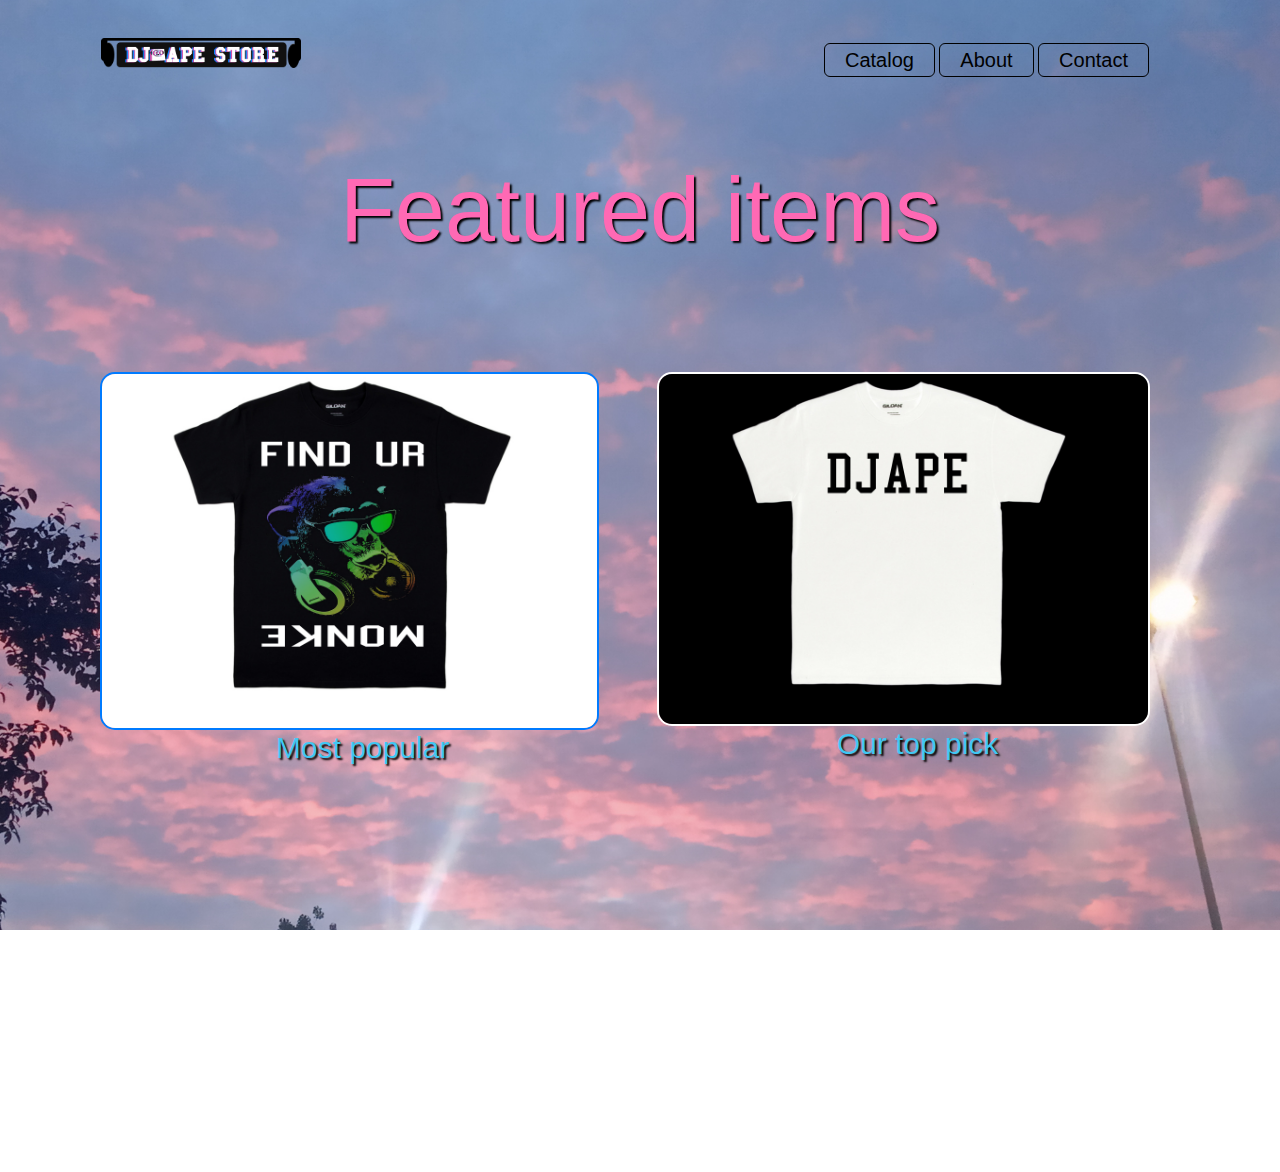
<file: DJ Ape Store v2/index.html>
<!DOCTYPE html>
<html lang="en">
  <head>
    <meta charset="UTF-8" />
    <meta name="viewport" content="width=device-width, initial-scale=1.0" />
    <link rel="stylesheet" href="style.css" />
    <link
      rel="stylesheet"
      href="https://stackpath.bootstrapcdn.com/bootstrap/4.3.1/css/bootstrap.min.css"
      integrity="sha384-ggOyR0iXCbMQv3Xipma34MD+dH/1fQ784/j6cY/iJTQUOhcWr7x9JvoRxT2MZw1T"
      crossorigin="anonymous"
    />
    <title>DJ Ape Store</title>
  </head>
  <body>
    <div class="container">
      <div class="navbar">
        <a href="index.html"><img src="slike/logo.png" class="logo" /></a>
        <nav>
          <ul id="menuList">
            <li>
              <a href="catalog.html">Catalog</a>
              <a href="about.html">About</a>
              <a href="contact.html">Contact</a>
            </li>
          </ul>
        </nav>
        <img src="slike/menu.png" class="menu-icon" onclick="togglemenu()" />
      </div>

      <div class="ft_text">
        <h1>Featured items</h1>
      </div>

      <div class="container">
        <div class="row">
          <div class="col-lg-6 col-xs-12">
            <a href=""><img src="slike/find_monke.png" class="monke" /></a>
            <h2>Most popular</h2>
          </div>
          <div class="col-lg-6 col-xs-12">
            <a href=""><img src="slike/bela_majca.png" class="whiteT" /></a>
            <h2>Our top pick</h2>
          </div>
        </div>
      </div>
    </div>

    <script>
      var menuList = document.getElementById("menuList");

      menuList.style.maxHeight = "0px";

      function togglemenu() {
        if (menuList.style.maxHeight == "0px") {
          menuList.style.maxHeight = "130px";
        } else {
          menuList.style.maxHeight = "0px";
        }
      }
    </script>
  </body>
</html>
</file>
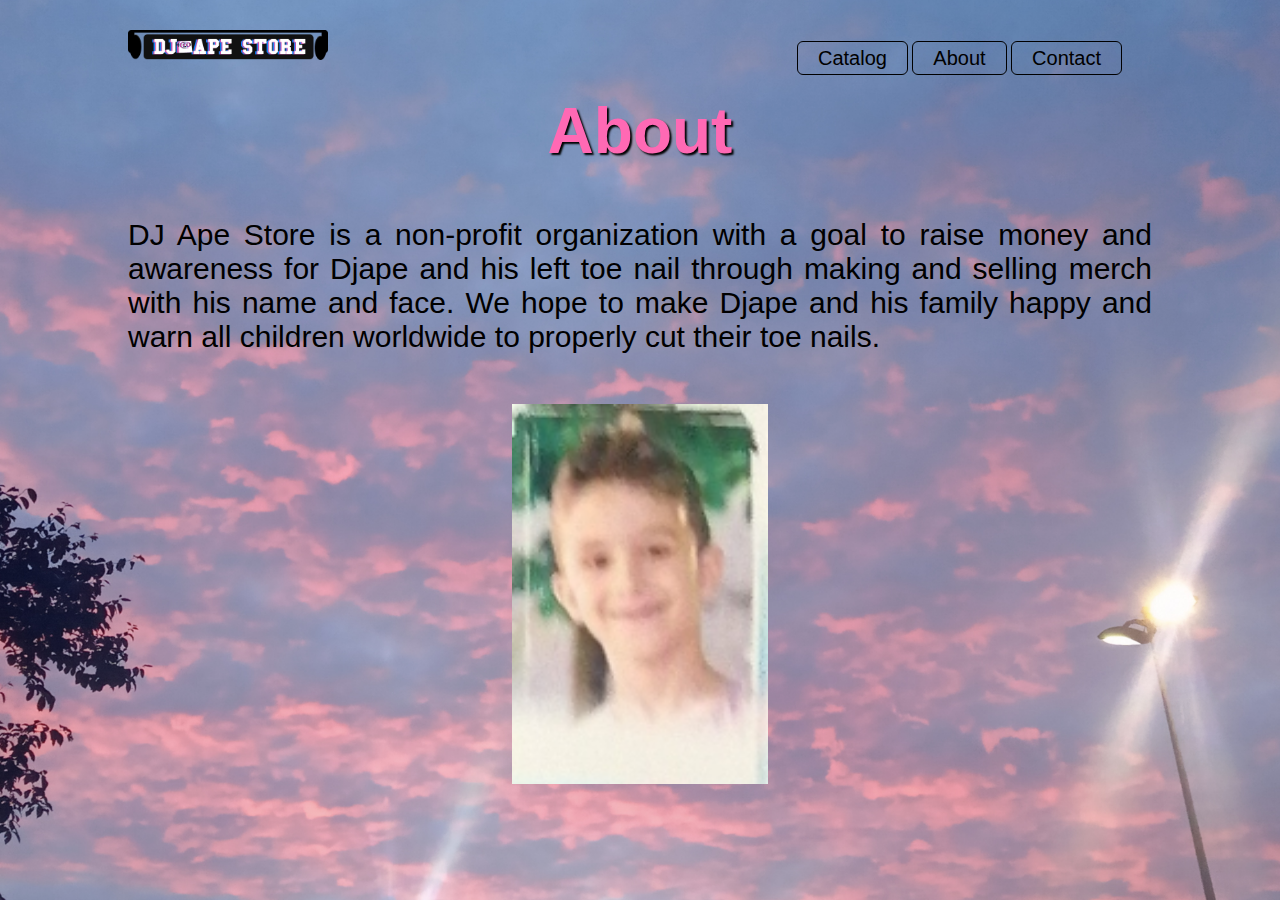
<file: DJ Ape Store v2/about.html>
<!DOCTYPE html>
<html lang="en">
  <head>
    <meta charset="UTF-8" />
    <meta name="viewport" content="width=device-width, initial-scale=1.0" />
    <link rel="stylesheet" href="about.css" />
    <title>DJ Ape Store</title>
  </head>
  <body>
    <div class="container">
      <div class="navbar">
        <a href="index.html"><img src="slike/logo.png" class="logo" /></a>
        <nav>
          <ul id="menuList">
            <li>
              <a href="catalog.html">Catalog</a>
              <a href="about.html">About</a>
              <a href="contact.html">Contact</a>
            </li>
          </ul>
        </nav>
        <img src="slike/menu.png" class="menu-icon" onclick="togglemenu()" />
      </div>

      <div class="heading">
        <h1>About</h1>
      </div>

      <div class="text">
        <p>
          DJ Ape Store is a non-profit organization with a goal to raise money
          and awareness for Djape and his left toe nail through making and
          selling merch with his name and face. We hope to make Djape and his
          family happy and warn all children worldwide to properly cut their toe
          nails.
        </p>
      </div>

      <div class="djape">
        <img src="slike/djape.png" />
      </div>
    </div>

    <script>
      var menuList = document.getElementById("menuList");

      menuList.style.maxHeight = "0px";

      function togglemenu() {
        if (menuList.style.maxHeight == "0px") {
          menuList.style.maxHeight = "130px";
        } else {
          menuList.style.maxHeight = "0px";
        }
      }
    </script>
  </body>
</html>
</file>
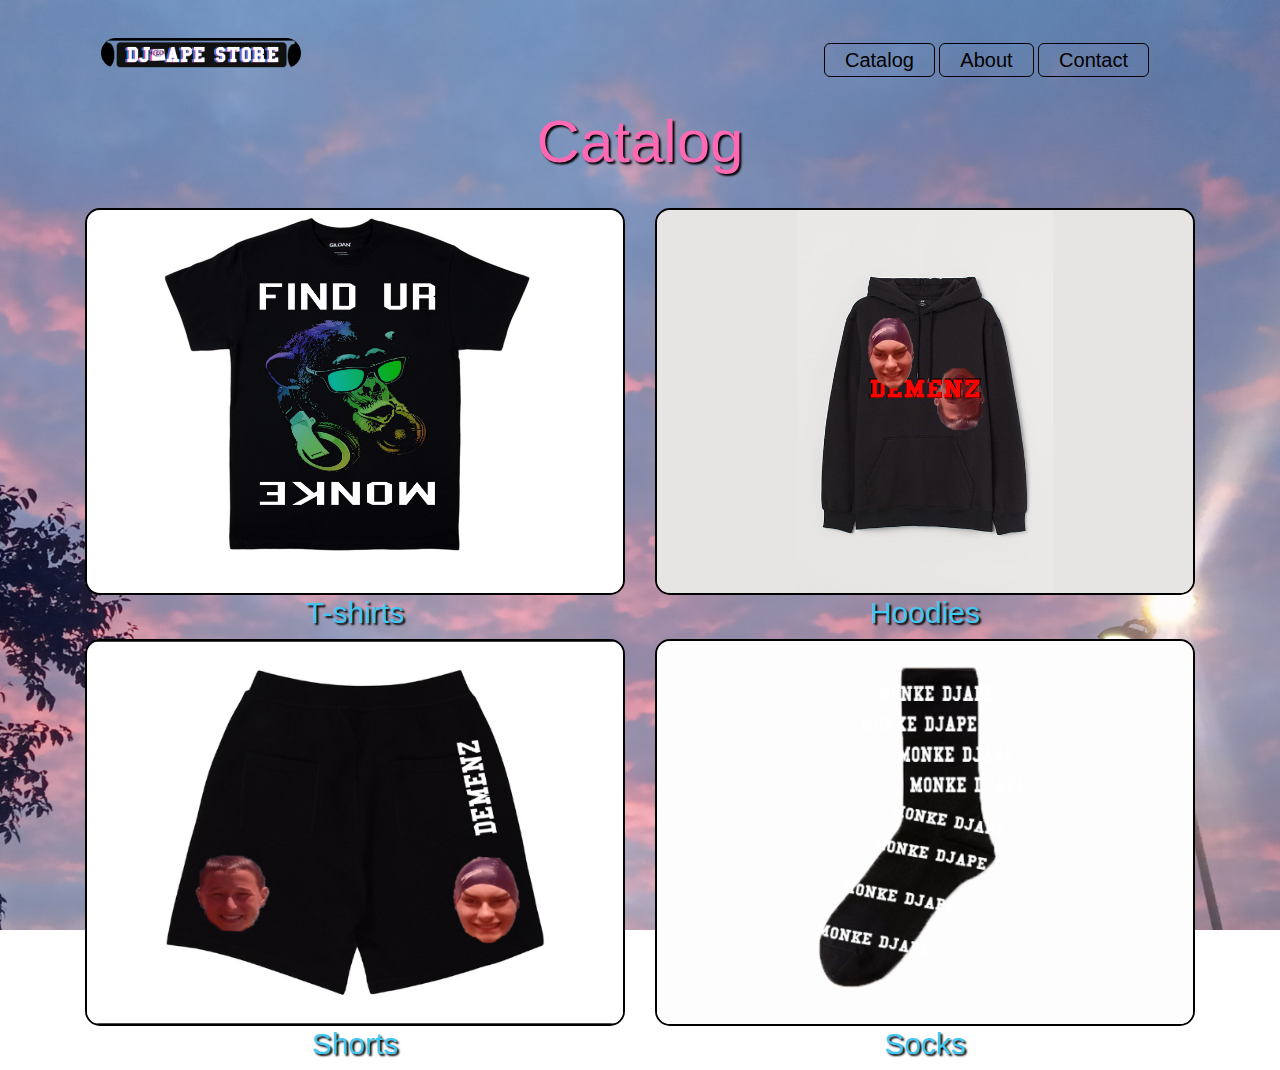
<file: DJ Ape Store v2/catalog.html>
<!DOCTYPE html>
<html lang="en">
  <head>
    <meta charset="UTF-8" />
    <meta name="viewport" content="width=device-width, initial-scale=1.0" />
    <link rel="stylesheet" href="catalog.css" />
    <link
      rel="stylesheet"
      href="https://stackpath.bootstrapcdn.com/bootstrap/4.3.1/css/bootstrap.min.css"
      integrity="sha384-ggOyR0iXCbMQv3Xipma34MD+dH/1fQ784/j6cY/iJTQUOhcWr7x9JvoRxT2MZw1T"
      crossorigin="anonymous"
    />
    <title>DJ Ape Store</title>
  </head>
  <body>
    <div class="container">
      <div class="navbar">
        <a href="index.html"><img src="slike/logo.png" class="logo" /></a>
        <nav>
          <ul id="menuList">
            <li>
              <a href="catalog.html">Catalog</a>
              <a href="about.html">About</a>
              <a href="contact.html">Contact</a>
            </li>
          </ul>
        </nav>
        <img src="slike/menu.png" class="menu-icon" onclick="togglemenu()" />
      </div>

      <div class="heading">
        <h1>Catalog</h1>
      </div>

      <div class="row">
        <div class="col-lg-6 col-xs-12">
          <a href="t-shirts.html"><img src="slike/find_monke.png" /></a>
          <div class="T-shirts">
            <h1>T-shirts</h1>
          </div>
        </div>
        <div class="col-lg-6 col-xs-12">
          <a href="hoodies.html"
            ><img src="slike/demenz_hoodie_cropped.png"
          /></a>
          <div class="Hoodies">
            <h1>Hoodies</h1>
          </div>
        </div>
        <div class="col-lg-6 col-xs-12">
          <a href="shorts.html"
            ><img src="slike/demenz_shorts_cropped.png"
          /></a>
          <div class="Shorts">
            <h1>Shorts</h1>
          </div>
        </div>
        <div class="col-lg-6 col-xs-12">
          <a href="socks.html"><img src="slike/monke_socks_cropped.png" /></a>
          <div class="Socks">
            <h1>Socks</h1>
          </div>
        </div>
      </div>
    </div>

    <script>
      var menuList = document.getElementById("menuList");

      menuList.style.maxHeight = "0px";

      function togglemenu() {
        if (menuList.style.maxHeight == "0px") {
          menuList.style.maxHeight = "130px";
        } else {
          menuList.style.maxHeight = "0px";
        }
      }
    </script>
  </body>
</html>
</file>
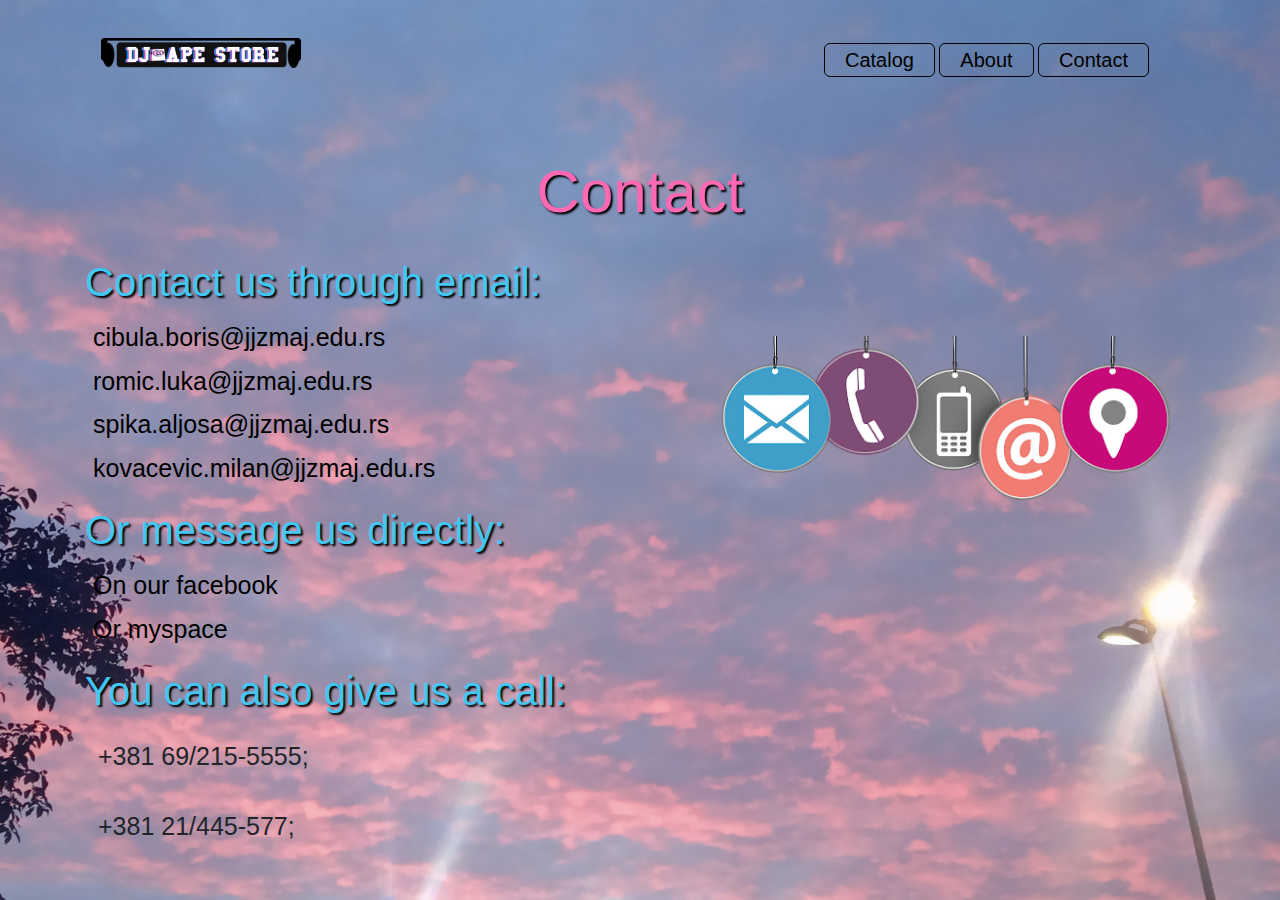
<file: DJ Ape Store v2/contact.html>
<!DOCTYPE html>
<html lang="en">
  <head>
    <meta charset="UTF-8" />
    <meta name="viewport" content="width=device-width, initial-scale=1.0" />
    <link rel="stylesheet" href="contact.css" />
    <link
      rel="stylesheet"
      href="https://stackpath.bootstrapcdn.com/bootstrap/4.3.1/css/bootstrap.min.css"
      integrity="sha384-ggOyR0iXCbMQv3Xipma34MD+dH/1fQ784/j6cY/iJTQUOhcWr7x9JvoRxT2MZw1T"
      crossorigin="anonymous"
    />
    <title>DJ Ape Store</title>
  </head>
  <body>
    <div class="container">
      <div class="navbar">
        <a href="index.html"><img src="slike/logo.png" class="logo" /></a>
        <nav>
          <ul id="menuList">
            <li>
              <a href="catalog.html">Catalog</a>
              <a href="about.html">About</a>
              <a href="contact.html">Contact</a>
            </li>
          </ul>
        </nav>
        <img src="slike/menu.png" class="menu-icon" onclick="togglemenu()" />
      </div>

      <div class="heading">
        <h1>Contact</h1>
      </div>

      <div class="address">
        <div class="contactimage">
          <img src="slike/contactus.png" />
        </div>

        <h2>Contact us through email:</h2>
        <ul>
          <li>
            <a href="mailto:cibula.boris@jjzmaj.edu.rs"
              >cibula.boris@jjzmaj.edu.rs</a
            >
            <a href="mailto:romic.luka@jjzmaj.edu.rs"
              >romic.luka@jjzmaj.edu.rs</a
            >
            <a href="mailto:spika.aljosa@jjzmaj.edu.rs"
              >spika.aljosa@jjzmaj.edu.rs</a
            >
            <a href="mailto:kovacevic.milan@jjzmaj.edu.rs"
              >kovacevic.milan@jjzmaj.edu.rs</a
            >
          </li>
        </ul>
        <h2>Or message us directly:</h2>
        <ul>
          <li>
            <a href="https://www.facebook.com/miloje.jovanovic.77312"
              >On our facebook</a
            >
            <a href="https://www.myspace.com/kanyewest">Or myspace</a>
          </li>
        </ul>
        <h2>You can also give us a call:</h2>
        <ul>
          <li>
            <p>+381 69/215-5555;</p>
            <p>+381 21/445-577;</p>
          </li>
        </ul>
      </div>
    </div>

    <script>
      var menuList = document.getElementById("menuList");

      menuList.style.maxHeight = "0px";

      function togglemenu() {
        if (menuList.style.maxHeight == "0px") {
          menuList.style.maxHeight = "130px";
        } else {
          menuList.style.maxHeight = "0px";
        }
      }
    </script>
  </body>
</html>
</file>
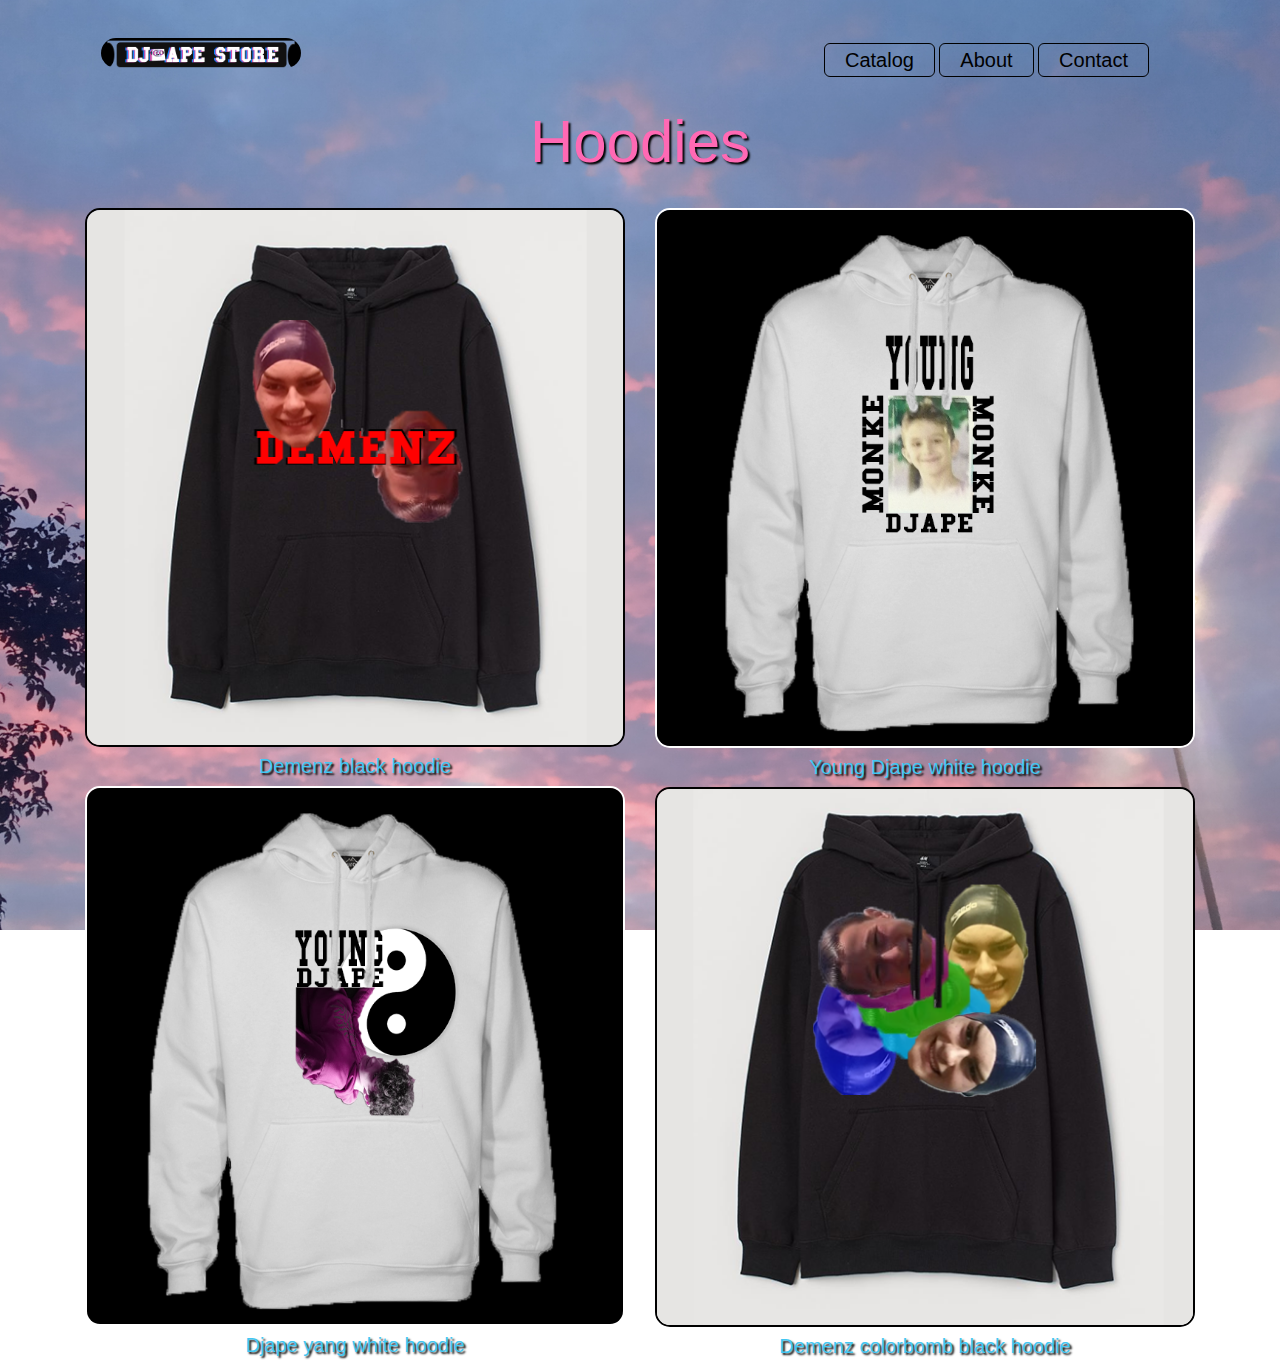
<file: DJ Ape Store v2/hoodies.html>
<!DOCTYPE html>
<html lang="en">
  <head>
    <meta charset="UTF-8" />
    <meta name="viewport" content="width=device-width, initial-scale=1.0" />
    <meta http-equiv="X-UA-compatable" content="ie=edge" />
    <link
      rel="stylesheet"
      href="https://stackpath.bootstrapcdn.com/bootstrap/4.3.1/css/bootstrap.min.css"
      integrity="sha384-ggOyR0iXCbMQv3Xipma34MD+dH/1fQ784/j6cY/iJTQUOhcWr7x9JvoRxT2MZw1T"
      crossorigin="anonymous"
    />
    <link rel="stylesheet" href="hoodies.css" />
    <script defer src="popup.js"></script>
    <title>DJ Ape Store/Hoodies</title>
  </head>
  <body>
    <div class="container">
      <div class="navbar">
        <a href="index.html"><img src="slike/logo.png" class="logo" /></a>
        <nav>
          <ul id="menuList">
            <li>
              <a href="catalog.html">Catalog</a>
              <a href="about.html">About</a>
              <a href="contact.html">Contact</a>
            </li>
          </ul>
        </nav>
        <img src="slike/menu.png" class="menu-icon" onclick="togglemenu()" />
      </div>

      <div class="heading">
        <h1>Hoodies</h1>
      </div>

      <div class="row">
        <div class="col-lg-6">
          <button data-modal-target="#modal">
            <img src="slike/demenz_hoodie2.png" class="white" />
          </button>
          <h2>Demenz black hoodie</h2>
          <button data-modal-target="#modal">
            <img src="slike/djape_yang_duks2.png" class="black" />
          </button>
          <h2>Djape yang white hoodie</h2>
        </div>
        <div class="col-lg-6">
          <button data-modal-target="#modal">
            <img src="slike/young_djape_2.png" class="black" />
          </button>
          <h2>Young Djape white hoodie</h2>
          <button data-modal-target="#modal">
            <img src="slike/demenz_colorbomb_2.png" class="white" />
          </button>
          <h2>Demenz colorbomb black hoodie</h2>
        </div>
      </div>
    </div>

    <div class="modal" id="modal">
      <div class="modal-header">
        <div class="title">Example modal</div>
        <button data-close-button class="close-button">&times;</button>
      </div>
      <div class="modal-body">
        Lorem ipsum dolor sit amet consectetur adipisicing elit. Saepe impedit,
        iusto cupiditate voluptate a perspiciatis alias provident esse,
        aspernatur nam error! Provident culpa fuga totam atque, maiores tempore
        praesentium saepe! Voluptatum ipsum est velit quis rerum atque debitis
        esse, deleniti quasi ex cumque doloremque ullam soluta illo facere
        dolor! Explicabo cumque similique quos amet harum minus facere id,
        assumenda dolor necessitatibus voluptatibus eius ratione consectetur,
        ipsa provident voluptatem a vero blanditiis incidunt reiciendis! Nemo
        quidem excepturi illum natus cum molestiae.
      </div>
    </div>
    <div id="overlay"></div>

    <script>
      var menuList = document.getElementById("menuList");

      menuList.style.maxHeight = "0px";

      function togglemenu() {
        if (menuList.style.maxHeight == "0px") {
          menuList.style.maxHeight = "130px";
        } else {
          menuList.style.maxHeight = "0px";
        }
      }
    </script>
  </body>
</html>
</file>
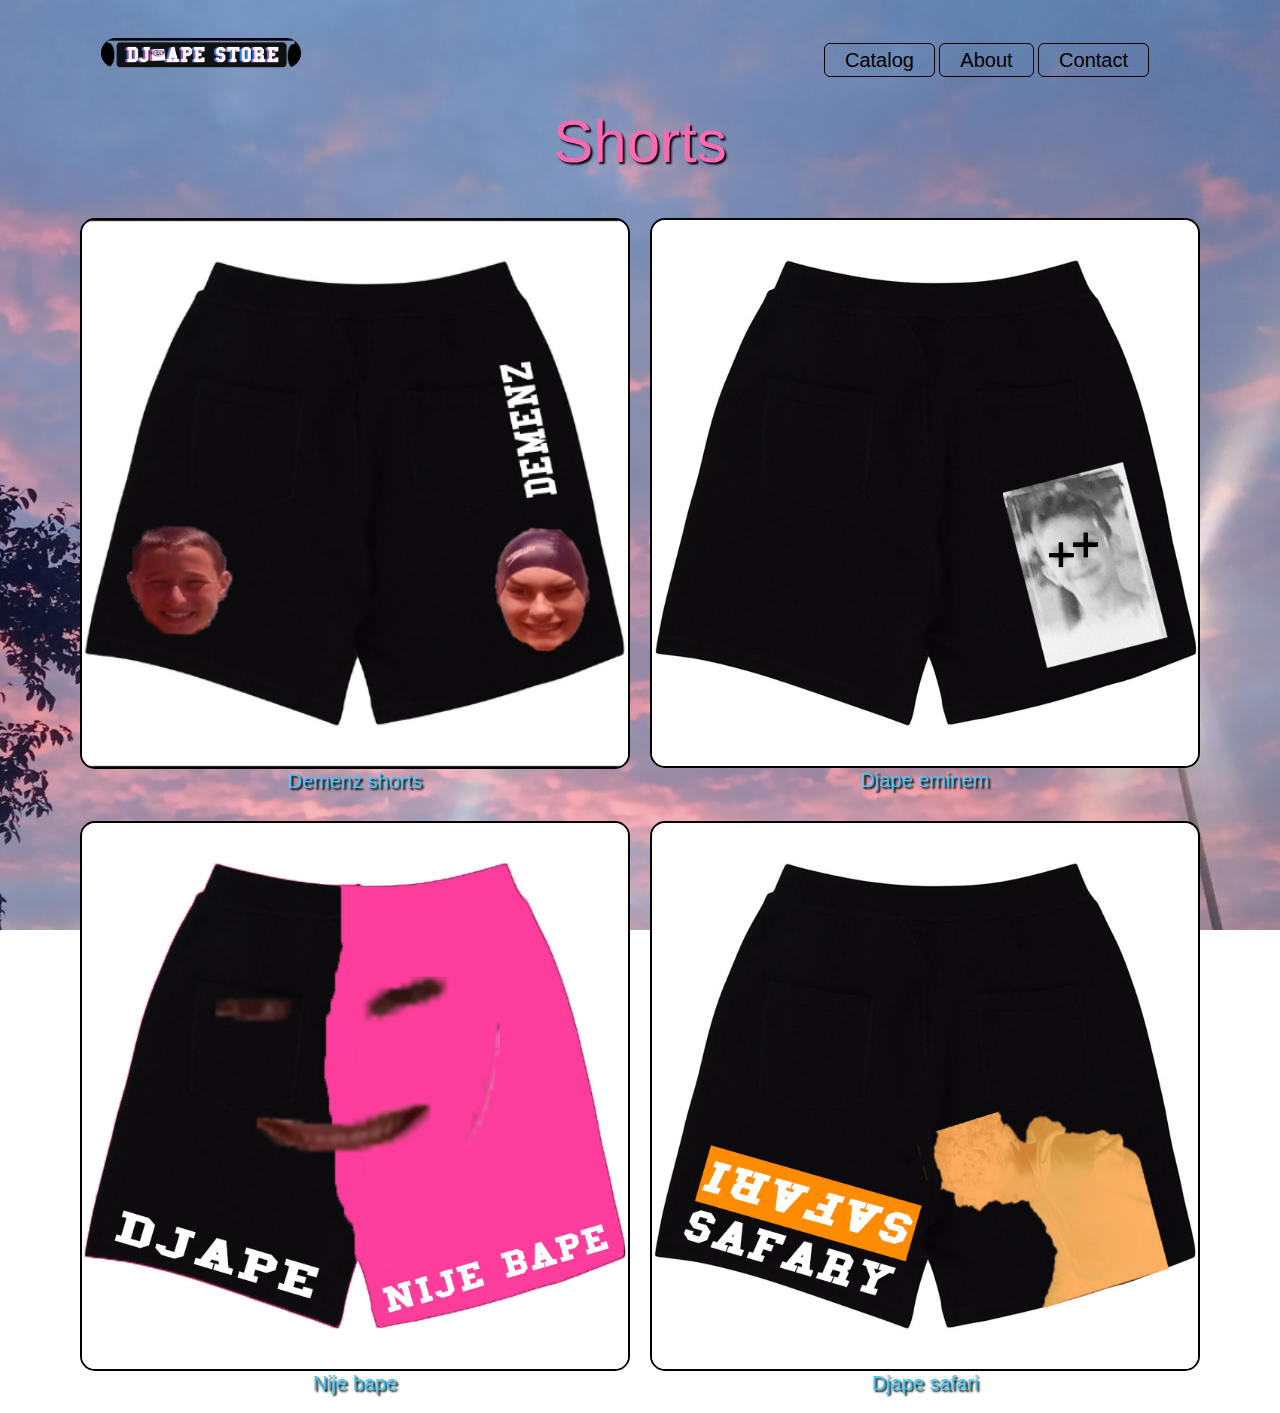
<file: DJ Ape Store v2/shorts.html>
<!DOCTYPE html>
<html lang="en">
  <head>
    <meta charset="UTF-8" />
    <meta name="viewport" content="width=device-width, initial-scale=1.0" />
    <meta http-equiv="X-UA-compatable" content="ie=edge" />
    <link
      rel="stylesheet"
      href="https://stackpath.bootstrapcdn.com/bootstrap/4.3.1/css/bootstrap.min.css"
      integrity="sha384-ggOyR0iXCbMQv3Xipma34MD+dH/1fQ784/j6cY/iJTQUOhcWr7x9JvoRxT2MZw1T"
      crossorigin="anonymous"
    />
    <link rel="stylesheet" href="shorts.css" />
    <script defer src="popup.js"></script>
    <title>DJ Ape Store/Shorts</title>
  </head>
  <body>
    <div class="container">
      <div class="navbar">
        <a href="index.html"><img src="slike/logo.png" class="logo" /></a>
        <nav>
          <ul id="menuList">
            <li>
              <a href="catalog.html">Catalog</a>
              <a href="about.html">About</a>
              <a href="contact.html">Contact</a>
            </li>
          </ul>
        </nav>
        <img src="slike/menu.png" class="menu-icon" onclick="togglemenu()" />
      </div>

      <div class="heading">
        <h1>Shorts</h1>
      </div>

      <div class="row">
        <div class="col-lg-6" style="padding: 10px">
          <img
            data-modal-target="#modal"
            src="slike/demenz_shorts2.PNG"
            class="white"
          />
          <h2>Demenz shorts</h2>
        </div>
        <div class="col-lg-6" style="padding: 10px">
          <img
            data-modal-target="#modal"
            src="slike/djape_eminem2.png"
            class="white"
          />
          <h2>Djape eminem</h2>
        </div>
        <div class="col-lg-6" style="padding: 10px">
          <img
            data-modal-target="#modal"
            src="slike/djape_nije_bape2.png"
            class="white"
          />
          <h2>Nije bape</h2>
        </div>
        <div class="col-lg-6" style="padding: 10px">
          <img
            data-modal-target="#modal"
            src="slike/djape_safari_sorc2.png"
            class="white"
          />
          <h2>Djape safari</h2>
        </div>
      </div>

    <div class="modal" id="modal">
      <div class="modal-header">
        <div class="title">Example modal</div>
        <button data-close-button class="close-button">&times;</button>
      </div>
      <div class="modal-body">
        Lorem ipsum dolor sit amet consectetur adipisicing elit. Saepe impedit,
        iusto cupiditate voluptate a perspiciatis alias provident esse,
        aspernatur nam error! Provident culpa fuga totam atque, maiores tempore
        praesentium saepe! Voluptatum ipsum est velit quis rerum atque debitis
        esse, deleniti quasi ex cumque doloremque ullam soluta illo facere
        dolor! Explicabo cumque similique quos amet harum minus facere id,
        assumenda dolor necessitatibus voluptatibus eius ratione consectetur,
        ipsa provident voluptatem a vero blanditiis incidunt reiciendis! Nemo
        quidem excepturi illum natus cum molestiae.
      </div>
    </div>
    <div id="overlay"></div>

    <script>
      var menuList = document.getElementById("menuList");

      menuList.style.maxHeight = "0px";

      function togglemenu() {
        if (menuList.style.maxHeight == "0px") {
          menuList.style.maxHeight = "130px";
        } else {
          menuList.style.maxHeight = "0px";
        }
      }
    </script>
  </body>
</html>
</file>
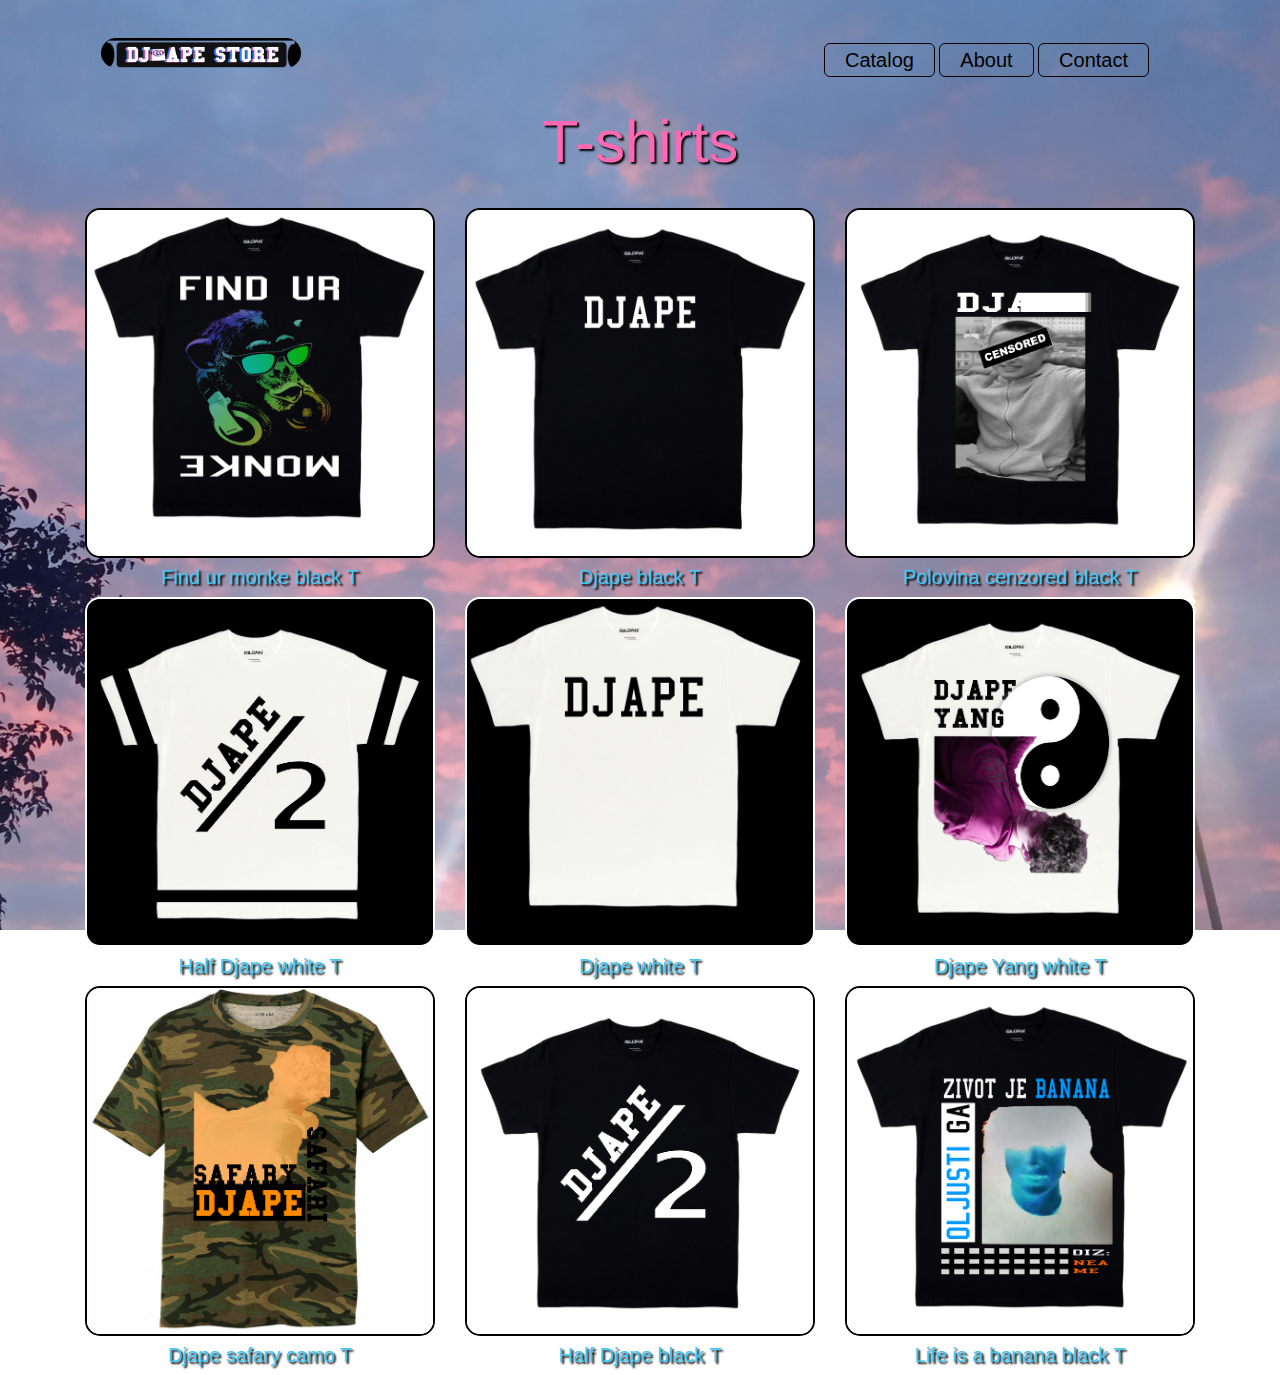
<file: DJ Ape Store v2/t-shirts.html>
<!DOCTYPE html>
<html lang="en">
  <head>
    <meta charset="UTF-8" />
    <meta name="viewport" content="width=device-width, initial-scale=1.0" />
    <meta http-equiv="X-UA-compatable" content="ie=edge" />
    <script defer src="popup.js"></script>
    <link rel="stylesheet" href="t-shirts.css" />
    <link
      rel="stylesheet"
      href="https://stackpath.bootstrapcdn.com/bootstrap/4.3.1/css/bootstrap.min.css"
      integrity="sha384-ggOyR0iXCbMQv3Xipma34MD+dH/1fQ784/j6cY/iJTQUOhcWr7x9JvoRxT2MZw1T"
      crossorigin="anonymous"
    />
    <title>DJ Ape Store/T-Shirts</title>
  </head>
  <body>
    <div class="container">
      <div class="navbar">
        <a href="index.html"><img src="slike/logo.png" class="logo" /></a>
        <nav>
          <ul id="menuList">
            <li>
              <a href="catalog.html">Catalog</a>
              <a href="about.html">About</a>
              <a href="contact.html">Contact</a>
            </li>
          </ul>
        </nav>
        <img src="slike/menu.png" class="menu-icon" onclick="togglemenu()" />
      </div>

      <div class="heading">
        <h1>T-shirts</h1>
      </div>

      <div class="row">
        <div class="col-lg-4">
          <button data-modal-target="#modal">
            <img src="slike/find_monke2.png" class="white" />
          </button>
          <h2>Find ur monke black T</h2>
          <button>
            <img src="slike/djape_x_polovina_white2.png" class="black" />
          </button>
          <h2>Half Djape white T</h2>
          <button>
            <img src="slike/safary2.png" class="white" />
          </button>
          <h2>Djape safary camo T</h2>
        </div>
        <div class="col-lg-4">
          <button>
            <img src="slike/crna_majca2.png" class="white" />
          </button>
          <h2>Djape black T</h2>
          <button>
            <img src="slike/bela_majca2.png" class="black" />
          </button>
          <h2>Djape white T</h2>
          <button>
            <img src="slike/djape_x_polovina2.png" class="white" />
          </button>
          <h2>Half Djape black T</h2>
        </div>
        <div class="col-lg-4">
          <button>
            <img src="slike/polovina_cenzored2.png" class="white" />
          </button>
          <h2>Polovina cenzored black T</h2>
          <button>
            <img src="slike/djape_yang2.png" class="black" />
          </button>
          <h2>Djape Yang white T</h2>
          <button>
            <img src="slike/zivot_je_banana2.png" class="white" />
          </button>
          <h2>Life is a banana black T</h2>
        </div>
      </div>
    </div>
    <div class="modal" id="modal">
      <div class="modal-header">
        <div class="title">Example modal</div>
        <button data-close-button class="close-button">&times;</button>
      </div>
      <div class="modal-body">
        Lorem ipsum dolor sit amet consectetur adipisicing elit. Saepe impedit,
        iusto cupiditate voluptate a perspiciatis alias provident esse,
        aspernatur nam error! Provident culpa fuga totam atque, maiores tempore
        praesentium saepe! Voluptatum ipsum est velit quis rerum atque debitis
        esse, deleniti quasi ex cumque doloremque ullam soluta illo facere
        dolor! Explicabo cumque similique quos amet harum minus facere id,
        assumenda dolor necessitatibus voluptatibus eius ratione consectetur,
        ipsa provident voluptatem a vero blanditiis incidunt reiciendis! Nemo
        quidem excepturi illum natus cum molestiae.
      </div>
    </div>
    <div id="overlay"></div>

    <script>
      var menuList = document.getElementById("menuList");

      menuList.style.maxHeight = "0px";

      function togglemenu() {
        if (menuList.style.maxHeight == "0px") {
          menuList.style.maxHeight = "130px";
        } else {
          menuList.style.maxHeight = "0px";
        }
      }
    </script>
  </body>
</html>
</file>
<file: DJ Ape Store v2/style.css>
* {
  margin: 0;
  padding: 0;
  font-family: Arial, Helvetica, sans-serif;
}

.container {
  width: 100%;
  min-height: 100vh;
  padding-left: 10%;
  padding-right: 10%;
  box-sizing: border-box;
  overflow: hidden;
}

body {
  background-image: url(slike/background.jpg);
  background-repeat: no-repeat;
  background-position: center center;
  background-attachment: fixed;
  background-size: cover;
}

.navbar {
  width: 100%;
  display: flex;
  align-items: center;
}

.logo {
  width: 200px;
  cursor: pointer;
  margin: 30px 0;
}

.menu-icon {
  width: 25px;
  cursor: pointer;
  display: none;
}

nav {
  flex: 1;
  text-align: right;
}

nav ul li {
  list-style: none;
  display: inline-block;
  margin-right: 30px;
}

nav ul li a {
  text-decoration: none;
  color: black;
  font-size: 20px;
  padding: 5px 20px;
  border: 1px solid;
  border-radius: 6px;
}

nav ul li a:hover {
  background-color: black;
  color: white;
  transition: 300ms ease;
  text-decoration: none;
}

.ft_text h1 {
  position: relative;
  font-size: 90px;
  color: hotpink;
  text-shadow: black 2px 2px 2px;
  text-align: center;
  margin-top: 50px;
}

.row {
  margin: 100px 0;
}

.row h2 {
  font-size: 30px;
  color: rgb(65, 199, 243);
  text-shadow: black 2px 2px 2px;
  text-align: center;
}

.monke {
  position: flex;
  float: left;
  width: 95%;
  border: 2px solid;
  border-radius: 15px;
}

.monke:hover {
  opacity: 0.7;
  transition: 450ms ease;
}

.whiteT {
  position: flex;
  float: right;
  margin-right: 30px;
  width: 94%;
  border: 2px solid white;
  border-radius: 15px;
}

.whiteT:hover {
  opacity: 0.7;
  transition: 450ms ease;
}

@media only screen and (max-width: 700px) {
  nav ul {
    width: 100%;
    background: linear-gradient(hotpink, rgb(65, 199, 243));
    position: absolute;
    top: 75px;
    right: 0;
    z-index: 2;
  }
  nav ul li {
    display: grid;
    margin-top: 10px;
    margin-bottom: 10px;
  }
  nav ul li a {
    color: white;
    border: none;
    padding: 0;
    font-size: 15px;
  }
  .menu-icon {
    display: block;
  }
  #menuList {
    overflow: hidden;
    transition: 500ms;
  }
  .ft_text h1 {
    position: relative;
    font-size: 60px;
    margin-top: 15px;
  }
  .row {
    display: block;
    text-align: center;
    align-items: center;
    margin: 25px 0;
  }
  .monke {
    margin-left: 0;
    width: 273px;
    float: left;
  }
  .whiteT {
    width: 273px;
    margin-right: 0;
    float: left;
  }
}
</file>
<file: DJ Ape Store v2/about.css>
* {
  margin: 0;
  padding: 0;
  font-family: Arial, Helvetica, sans-serif;
}

.container {
  width: 100%;
  min-height: 100vh;
  padding-left: 10%;
  padding-right: 10%;
  box-sizing: border-box;
  overflow: hidden;
}

body {
  background-image: url(slike/background.jpg);
  background-repeat: no-repeat;
  background-position: center center;
  background-attachment: fixed;
  background-size: cover;
}

.navbar {
  width: 100%;
  display: flex;
  align-items: center;
}

.logo {
  width: 200px;
  cursor: pointer;
  margin: 30px 0;
}

.menu-icon {
  width: 25px;
  cursor: pointer;
  display: none;
}

nav {
  flex: 1;
  text-align: right;
}

nav ul li {
  list-style: none;
  display: inline-block;
  margin-right: 30px;
}

nav ul li a {
  text-decoration: none;
  color: black;
  font-size: 20px;
  padding: 5px 20px;
  border: 1px solid;
  border-radius: 6px;
}

nav ul li a:hover {
  background-color: black;
  color: white;
  transition: 300ms ease;
}

.heading {
  position: relative;
  font-size: 200%;
  color: hotpink;
  text-shadow: black 2px 2px 2px;
  text-align: center;
}

.text {
  position: relative;
  text-align: justify;
  font-size: 30px;
  margin-top: 50px;
}

.djape {
  text-align: center;
  margin-top: 50px;
}

.djape img {
  width: 25%;
}

@media only screen and (max-width: 700px) {
  nav ul {
    width: 100%;
    background: linear-gradient(hotpink, rgb(65, 199, 243));
    position: absolute;
    top: 75px;
    right: 0;
    z-index: 2;
  }
  nav ul li {
    display: grid;
    margin-top: 10px;
    margin-bottom: 10px;
  }
  nav ul li a {
    color: white;
    border: none;
    padding: 0;
    font-size: 15px;
  }
  .menu-icon {
    display: block;
  }
  #menuList {
    overflow: hidden;
    transition: 500ms;
  }
  .text {
    font-size: 20px;
  }
  .djape {
    margin-top: 5px;
  }
  .djape img {
    width: 65%;
  }
}
</file>
<file: DJ Ape Store v2/catalog.css>
* {
  margin: 0;
  padding: 0;
  font-family: Arial, Helvetica, sans-serif;
}

.container {
  width: 100%;
  min-height: 100vh;
  padding-left: 10%;
  padding-right: 10%;
  box-sizing: border-box;
  overflow: hidden;
}

body {
  background-image: url(slike/background.jpg);
  background-repeat: no-repeat;
  background-position: center center;
  background-attachment: fixed;
  background-size: cover;
}

.navbar {
  width: 100%;
  display: flex;
  align-items: center;
}

.logo {
  width: 200px;
  cursor: pointer;
  margin: 30px 0;
}

.menu-icon {
  width: 25px;
  cursor: pointer;
  display: none;
}

nav {
  flex: 1;
  text-align: right;
}

nav ul li {
  list-style: none;
  display: inline-block;
  margin-right: 30px;
}

nav ul li a {
  text-decoration: none;
  color: black;
  font-size: 20px;
  padding: 5px 20px;
  border: 1px solid;
  border-radius: 6px;
}

nav ul li a:hover {
  background-color: black;
  color: white;
  transition: 300ms ease;
  text-decoration: none;
}

.heading h1 {
  position: relative;
  font-size: 60px;
  color: hotpink;
  text-shadow: black 2px 2px 2px;
  text-align: center;
  margin-top: 0;
  margin-bottom: 30px;
}

img {
  max-width: 100%;
  height: auto;
  position: flex;
  float: left;
  width: 100%;
  border-radius: 15px;
}

.col-lg-6 img {
  border: 2px solid black;
}

.col-xs-12 img {
  border: 2px solid black;
}

.row h1 {
  font-size: 30px;
  color: rgb(65, 199, 243);
  text-shadow: black 2px 2px 2px;
  text-align: center;
}

@media only screen and (max-width: 768px) {
  nav ul {
    width: 100%;
    background: linear-gradient(hotpink, rgb(65, 199, 243));
    position: absolute;
    top: 75px;
    right: 0;
    z-index: 2;
  }
  nav ul li {
    display: grid;
    margin-top: 10px;
    margin-bottom: 10px;
  }
  nav ul li a {
    color: white;
    border: none;
    padding: 0;
    font-size: 15px;
  }
  .menu-icon {
    display: block;
  }
  #menuList {
    overflow: hidden;
    transition: 500ms;
  }
  .heading {
    font-size: 30px;
    margin-top: 0;
    margin-bottom: 0;
  }
}
</file>
<file: DJ Ape Store v2/contact.css>
* {
  margin: 0;
  padding: 0;
  font-family: Arial, Helvetica, sans-serif;
}

.container {
  width: 100%;
  min-height: 100vh;
  padding-left: 10%;
  padding-right: 10%;
  box-sizing: border-box;
  overflow: hidden;
}

body {
  background-image: url(slike/background.jpg);
  background-repeat: no-repeat;
  background-position: center center;
  background-attachment: fixed;
  background-size: cover;
}

.navbar {
  width: 100%;
  display: flex;
  align-items: center;
}

.logo {
  width: 200px;
  cursor: pointer;
  margin: 30px 0;
}

.menu-icon {
  width: 25px;
  cursor: pointer;
  display: none;
}

nav {
  flex: 1;
  text-align: right;
}

nav ul li {
  list-style: none;
  display: inline-block;
  margin-right: 30px;
}

nav ul li a {
  text-decoration: none;
  color: black;
  font-size: 20px;
  padding: 5px 20px;
  border: 1px solid;
  border-radius: 6px;
}

nav ul li a:hover {
  background-color: black;
  color: white;
  transition: 300ms ease;
  text-decoration: none;
}

.heading h1 {
  position: relative;
  font-size: 60px;
  color: hotpink;
  text-shadow: black 2px 2px 2px;
  text-align: center;
  margin-top: 50px;
  margin-bottom: 30px;
}

.address .contactimage img {
  float: right;
  width: 45%;
  margin-top: 7%;
}

.address h2 {
  font-size: 40px;
  color: rgb(65, 199, 243);
  text-shadow: black 2px 2px 2px;
  text-align: left;
  margin-top: 5px;
}

.address ul li {
  display: grid;
  margin-top: 10px;
  margin-left: 5px;
}

.address ul li a {
  text-decoration: none;
  color: black;
  font-size: 25px;
  padding: 3px;
}

.address p {
  margin-top: 10px;
  margin-left: 5px;
  font-size: 25px;
  padding: 3px;
}

@media only screen and (max-width: 700px) {
  nav ul {
    width: 100%;
    background: linear-gradient(hotpink, rgb(65, 199, 243));
    position: absolute;
    top: 75px;
    right: 0;
    z-index: 2;
  }
  nav ul li {
    display: grid;
    margin-top: 10px;
    margin-bottom: 10px;
  }
  nav ul li a {
    color: white;
    border: none;
    padding: 0;
    font-size: 15px;
  }
  .menu-icon {
    display: block;
  }
  #menuList {
    overflow: hidden;
    transition: 500ms;
  }
  .heading h1 {
    font-size: 50px;
    margin-top: 0;
    margin-bottom: 0;
  }
  .address .contactimage img {
    float: left;
    width: 100%;
  }
  .address h2 {
    font-size: 25px;
    margin-top: 5px;
  }
  .address ul li {
    margin-top: 5px;
    margin-left: 3px;
  }
  .address ul li a {
    font-size: 20px;
    padding: 3px;
  }
  .address p {
    margin-top: 5px;
    margin-left: 3px;
    font-size: 20px;
  }
}
</file>
<file: DJ Ape Store v2/hoodies.css>
* {
  margin: 0;
  padding: 0;
  font-family: Arial, Helvetica, sans-serif;
}

.container {
  width: 100%;
  min-height: 100vh;
  padding-left: 15px;
  padding-right: 15px;
  overflow: hidden;
}

body {
  background-image: url(slike/background.jpg);
  background-repeat: no-repeat;
  background-position: center center;
  background-attachment: fixed;
  background-size: cover;
}

.navbar {
  width: 100%;
  display: flex;
  align-items: center;
}

.logo {
  width: 200px;
  cursor: pointer;
  margin: 30px 0;
}

.menu-icon {
  width: 25px;
  cursor: pointer;
  display: none;
}

nav {
  flex: 1;
  text-align: right;
}

nav ul li {
  list-style: none;
  display: inline-block;
  margin-right: 30px;
}

nav ul li a {
  text-decoration: none;
  color: black;
  font-size: 20px;
  padding: 5px 20px;
  border: 1px solid;
  border-radius: 6px;
}

nav ul li a:hover {
  background-color: black;
  color: white;
  transition: 300ms ease;
  text-decoration: none;
}

.heading h1 {
  position: relative;
  font-size: 60px;
  color: hotpink;
  text-shadow: black 2px 2px 2px;
  text-align: center;
  margin-top: 0;
  margin-bottom: 30px;
}

img {
  max-width: 100%;
  height: auto;
  position: flex;
  float: left;
  width: 100%;
  border-radius: 15px;
}

.col-lg-6 {
  text-align: center;
}

.col-lg-6 h2 {
  font-size: 20px;
  color: rgb(65, 199, 243);
  text-shadow: black 2px 2px 2px;
}

.white {
  border: 2px solid black;
}

.black {
  border: 2px solid white;
}

button {
  background-color: transparent;
  border: 0;
}

.modal {
  position: fixed;
  top: 50%;
  left: 50%;
  transform: translate(-50%, -50%) scale(0);
  transition: 200ms ease-in-out;
  border: 1px solid black;
  border-radius: 10px;
  z-index: 10;
  background-color: white;
  width: 500px;
  max-width: 80%;
  display: block;
  height: auto;
  overflow: hidden;
}

.modal.active {
  transform: translate(-50%, -50%) scale(1);
}

.modal-header {
  padding: 10px 15px;
  display: flex;
  justify-content: space-between;
  align-items: center;
  border-bottom: 1px solid black;
}

.modal-header .title {
  font-size: 1.25rem;
  font-weight: bold;
}

.modal-header .close-button {
  cursor: pointer;
  border: none;
  outline: none;
  background: none;
  font-size: 1.25rem;
  font-weight: bold;
}

.modal-body {
  padding: 10px 15px;
}

#overlay {
  position: fixed;
  opacity: 0;
  transition: 200ms ease-in-out;
  top: 0;
  left: 0;
  right: 0;
  bottom: 0;
  background-color: rgba(0, 0, 0, 0.5);
  pointer-events: none;
}

#overlay.active {
  opacity: 1;
  pointer-events: all;
}

@media only screen and (max-width: 768px) {
  nav ul {
    width: 100%;
    background: linear-gradient(hotpink, rgb(65, 199, 243));
    position: absolute;
    top: 75px;
    right: 0;
    z-index: 2;
  }
  nav ul li {
    display: grid;
    margin-top: 10px;
    margin-bottom: 10px;
  }
  nav ul li a {
    color: white;
    border: none;
    padding: 0;
    font-size: 15px;
  }
  .menu-icon {
    display: block;
  }
  #menuList {
    overflow: hidden;
    transition: 500ms;
  }
  .heading {
    font-size: 30px;
    margin-top: 0;
    margin-bottom: 0;
  }
}
</file>
<file: DJ Ape Store v2/shorts.css>
* {
  margin: 0;
  padding: 0;
  font-family: Arial, Helvetica, sans-serif;
}

.container {
  width: 100%;
  min-height: 100vh;
  padding-left: 15px;
  padding-right: 15px;
  overflow: hidden;
}

body {
  background-image: url(slike/background.jpg);
  background-repeat: no-repeat;
  background-position: center center;
  background-attachment: fixed;
  background-size: cover;
}

.navbar {
  width: 100%;
  display: flex;
  align-items: center;
}

.logo {
  width: 200px;
  cursor: pointer;
  margin: 30px 0;
}

.menu-icon {
  width: 25px;
  cursor: pointer;
  display: none;
}

nav {
  flex: 1;
  text-align: right;
}

nav ul li {
  list-style: none;
  display: inline-block;
  margin-right: 30px;
}

nav ul li a {
  text-decoration: none;
  color: black;
  font-size: 20px;
  padding: 5px 20px;
  border: 1px solid;
  border-radius: 6px;
}

nav ul li a:hover {
  background-color: black;
  color: white;
  transition: 300ms ease;
  text-decoration: none;
}

.heading h1 {
  position: relative;
  font-size: 60px;
  color: hotpink;
  text-shadow: black 2px 2px 2px;
  text-align: center;
  margin-top: 0;
  margin-bottom: 30px;
}

img {
  max-width: 100%;
  height: auto;
  position: flex;
  float: left;
  width: 100%;
  border-radius: 15px;
}

.white {
  border: 2px solid black;
  cursor: pointer;
}

button {
  background-color: transparent;
  border: 0;
}

.col-lg-6 {
  text-align: center;
}

.col-lg-6 h2 {
  font-size: 20px;
  color: rgb(65, 199, 243);
  text-shadow: black 2px 2px 2px;
}

.modal {
  position: fixed;
  top: 50%;
  left: 50%;
  transform: translate(-50%, -50%) scale(0);
  transition: 200ms ease-in-out;
  border: 1px solid black;
  border-radius: 10px;
  z-index: 10;
  background-color: white;
  width: 500px;
  max-width: 80%;
  display: block;
  height: auto;
  overflow: hidden;
}

.modal.active {
  transform: translate(-50%, -50%) scale(1);
}

.modal-header {
  padding: 10px 15px;
  display: flex;
  justify-content: space-between;
  align-items: center;
  border-bottom: 1px solid black;
}

.modal-header .title {
  font-size: 1.25rem;
  font-weight: bold;
}

.modal-header .close-button {
  cursor: pointer;
  border: none;
  outline: none;
  background: none;
  font-size: 1.25rem;
  font-weight: bold;
}

.modal-body {
  padding: 10px 15px;
}

#overlay {
  position: fixed;
  opacity: 0;
  transition: 200ms ease-in-out;
  top: 0;
  left: 0;
  right: 0;
  bottom: 0;
  background-color: rgba(0, 0, 0, 0.5);
  pointer-events: none;
}

#overlay.active {
  opacity: 1;
  pointer-events: all;
}

@media only screen and (max-width: 768px) {
  nav ul {
    width: 100%;
    background: linear-gradient(hotpink, rgb(65, 199, 243));
    position: absolute;
    top: 75px;
    right: 0;
    z-index: 2;
  }
  nav ul li {
    display: grid;
    margin-top: 10px;
    margin-bottom: 10px;
  }
  nav ul li a {
    color: white;
    border: none;
    padding: 0;
    font-size: 15px;
  }
  .menu-icon {
    display: block;
  }
  #menuList {
    overflow: hidden;
    transition: 500ms;
  }
  .heading {
    font-size: 30px;
    margin-top: 0;
    margin-bottom: 0;
  }
}
</file>
<file: DJ Ape Store v2/t-shirts.css>
* {
  margin: 0;
  padding: 0;
  font-family: Arial, Helvetica, sans-serif;
}

.container {
  width: 100%;
  min-height: 100vh;
  padding-left: 15px;
  padding-right: 15px;
  overflow: hidden;
}

body {
  background-image: url(slike/background.jpg);
  background-repeat: no-repeat;
  background-position: center center;
  background-attachment: fixed;
  background-size: cover;
}

.navbar {
  width: 100%;
  display: flex;
  align-items: center;
}

.logo {
  width: 200px;
  cursor: pointer;
  margin: 30px 0;
}

.menu-icon {
  width: 25px;
  cursor: pointer;
  display: none;
}

nav {
  flex: 1;
  text-align: right;
}

nav ul li {
  list-style: none;
  display: inline-block;
  margin-right: 30px;
}

nav ul li a {
  text-decoration: none;
  color: black;
  font-size: 20px;
  padding: 5px 20px;
  border: 1px solid;
  border-radius: 6px;
}

nav ul li a:hover {
  background-color: black;
  color: white;
  transition: 300ms ease;
  text-decoration: none;
}

.heading h1 {
  position: relative;
  font-size: 60px;
  color: hotpink;
  text-shadow: black 2px 2px 2px;
  text-align: center;
  margin-top: 0;
  margin-bottom: 30px;
}

img {
  max-width: 100%;
  height: auto;
  position: flex;
  float: left;
  width: 100%;
  border-radius: 15px;
}

.col-lg-4 h2 {
  font-size: 20px;
  color: rgb(65, 199, 243);
  text-shadow: black 2px 2px 2px;
}

.col-lg-4 {
  text-align: center;
}

.white {
  border: 2px solid black;
}

.black {
  border: 2px solid white;
}

button {
  background-color: transparent;
  border: 0;
}

.modal {
  position: fixed;
  top: 50%;
  left: 50%;
  transform: translate(-50%, -50%) scale(0);
  transition: 200ms ease-in-out;
  border: 1px solid black;
  border-radius: 10px;
  z-index: 10;
  background-color: white;
  width: 500px;
  max-width: 80%;
  display: block;
  height: auto;
  overflow: hidden;
}

.modal.active {
  transform: translate(-50%, -50%) scale(1);
}

.modal-header {
  padding: 10px 15px;
  display: flex;
  justify-content: space-between;
  align-items: center;
  border-bottom: 1px solid black;
}

.modal-header .title {
  font-size: 1.25rem;
  font-weight: bold;
}

.modal-header .close-button {
  cursor: pointer;
  border: none;
  outline: none;
  background: none;
  font-size: 1.25rem;
  font-weight: bold;
}

.modal-body {
  padding: 10px 15px;
}

#overlay {
  position: fixed;
  opacity: 0;
  transition: 200ms ease-in-out;
  top: 0;
  left: 0;
  right: 0;
  bottom: 0;
  background-color: rgba(0, 0, 0, 0.5);
  pointer-events: none;
}

#overlay.active {
  opacity: 1;
  pointer-events: all;
}

@media only screen and (max-width: 768px) {
  nav ul {
    width: 100%;
    background: linear-gradient(hotpink, rgb(65, 199, 243));
    position: absolute;
    top: 75px;
    right: 0;
    z-index: 2;
  }
  nav ul li {
    display: grid;
    margin-top: 10px;
    margin-bottom: 10px;
  }
  nav ul li a {
    color: white;
    border: none;
    padding: 0;
    font-size: 15px;
  }
  .menu-icon {
    display: block;
  }
  #menuList {
    overflow: hidden;
    transition: 500ms;
  }
  .heading {
    font-size: 30px;
    margin-top: 0;
    margin-bottom: 0;
  }
}
</file>
